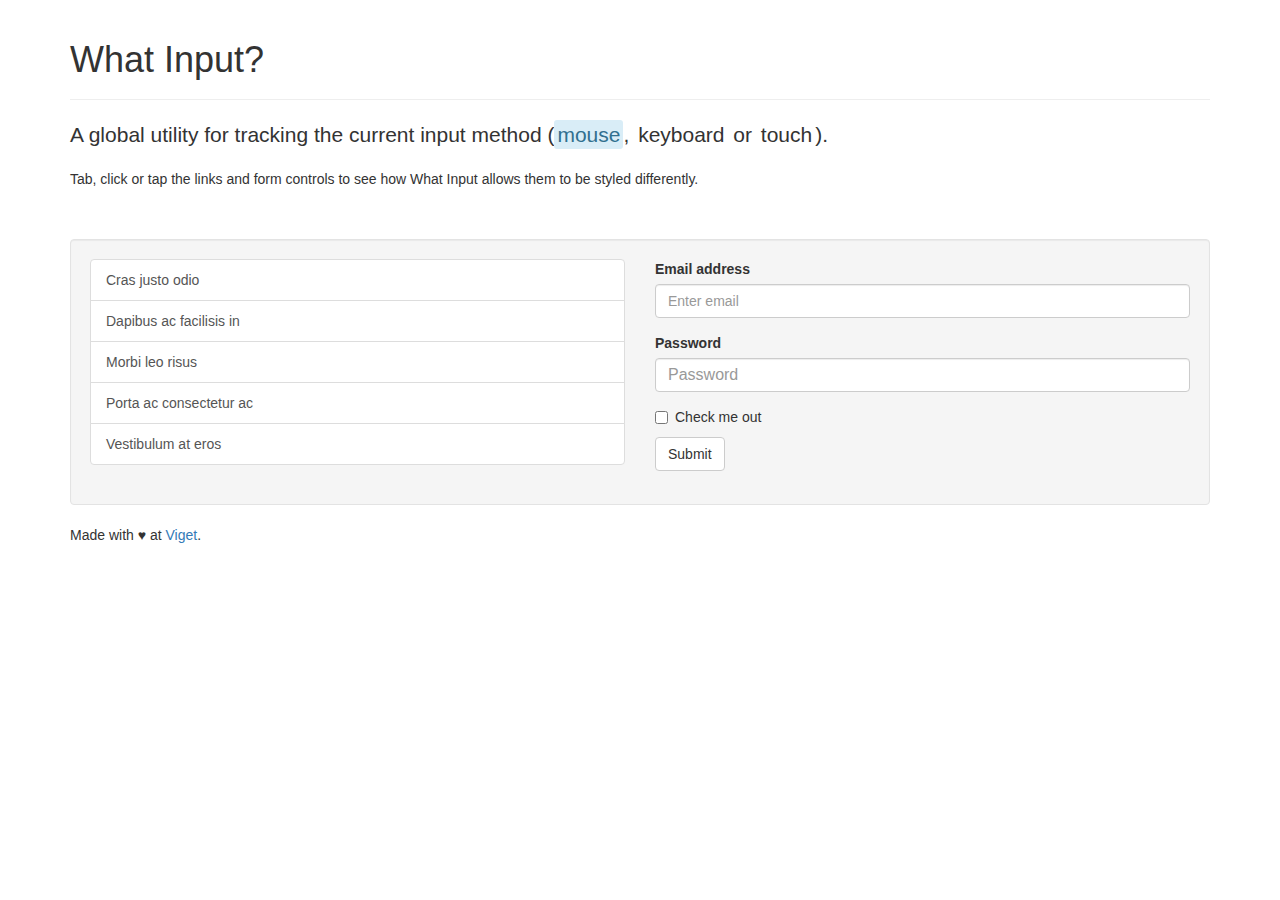
<file: bower_components/what-input/demo.html>
<!DOCTYPE html>
<html lang="en">
  <head>

    <meta charset="utf-8">
    <meta name="viewport" content="width=device-width, initial-scale=1">

    <title>What Input?</title>

    <link
      href="https://maxcdn.bootstrapcdn.com/bootstrap/3.3.4/css/bootstrap.min.css"
      rel="stylesheet">

    <style>
      .test-row {
        margin-top: 50px;
      }

      input[type='text'],
      input[type='password'] {
        font-size: 16px;
      }

      /* indicator */
      .input-display {
        border-radius: 3px;
        display: inline-block;
        padding: 0 3px;
        -webkit-transition: all 200ms;
        transition: all 200ms;
      }

      [data-whatinput='mouse'] .-mouse {
        background-color: #d9edf7;
        color: #31708f;
      }

      [data-whatinput='keyboard'] .-keyboard {
        background-color: #dff0d8;
        color: #3c763d;
      }

      [data-whatinput='touch'] .-touch {
        background-color: #fcf8e3;
        color: #8a6d3b;
      }

      /* links */
      a:focus {
        position: relative;
        z-index: 1;
      }

      [data-whatinput='keyboard']  a:focus {
        box-shadow: 0 0 8px 2px rgba(60, 118, 61, 0.6);
        outline: 2px solid #3c763d;
      }

      /* form controls */
      [data-whatinput='mouse'] .form-control:focus {
        border-color: #31708f;
        outline: 0;
        box-shadow:
          inset 0 1px 1px rgba(0, 0, 0, .075),
          0 0 8px rgba(49, 112, 143, 0.6);
      }

      [data-whatinput='keyboard'] .form-control:focus {
        border-color: #3c763d;
        outline: 0;
        box-shadow:
          inset 0 1px 1px rgba(0, 0, 0, .075),
          0 0 8px rgba(60, 118, 61, 0.6);
      }

      [data-whatinput='touch'] .form-control:focus {
        border-color: #8a6d3b;
        outline: 0;
        box-shadow:
          inset 0 1px 1px rgba(0, 0, 0, .075),
          0 0 8px rgba(138, 109, 59, 0.6);
      }
    </style>

    <!--[if lte IE 8]>
      <script src="lte-IE8.js"></script>
    <![endif]-->

  </head>
  <body>

    <div class="container">
      <div class="page-header">
        <h1>What Input?</h1>
      </div>

      <p class="lead">A global utility for tracking the current input method (<span class="input-display -mouse">mouse</span>, <span class="input-display -keyboard">keyboard</span> or <span class="input-display -touch">touch</span>).</p>

      <p>Tab, click or tap the links and form controls to see how What Input allows them to be styled differently.</p>

      <div class="well test-row">
        <div class="row">

          <div class="col-md-6">
            <div class="list-group">
              <a class="list-group-item" href="#">Cras justo odio</a>
              <a class="list-group-item" href="#">Dapibus ac facilisis in</a>
              <a class="list-group-item" href="#">Morbi leo risus</a>
              <a class="list-group-item" href="#">Porta ac consectetur ac</a>
              <a class="list-group-item" href="#">Vestibulum at eros</a>
            </div>
          </div>

          <div class="col-md-6">
            <form>
              <div class="form-group">
                <label for="exampleInputEmail1">Email address</label>
                <input type="email" class="form-control" id="exampleInputEmail1" placeholder="Enter email">
              </div>
              <div class="form-group">
                <label for="exampleInputPassword1">Password</label>
                <input type="password" class="form-control" id="exampleInputPassword1" placeholder="Password">
              </div>
              <div class="checkbox">
                <label>
                  <input type="checkbox"> Check me out
                </label>
              </div>
              <button type="submit" class="btn btn-default">Submit</button>
            </form>
          </div>

        </div>
      </div>

      <footer>
        <p>Made with &hearts; at <a href="http://viget.com/">Viget</a>.</p>
      </footer>

    </div>

    <script src="what-input.js"></script>
    <script>
      if ('addEventListener' in window && Array.prototype.indexOf) {
        var link = document.querySelectorAll('a[href="#"]');
        for (var i = 0, len = link.length; i < len; i++) {
          link[i].addEventListener('keyup', function(event) {
            if (whatInput.keys().length) console.log( '[test script] ' + whatInput.keys() );
          });

          link[i].addEventListener('click', function(event) {
            event.preventDefault();

            console.log( '[test script] ' + whatInput.ask() );
          });
        }
      }
    </script>

  </body>
</html>
</file>
